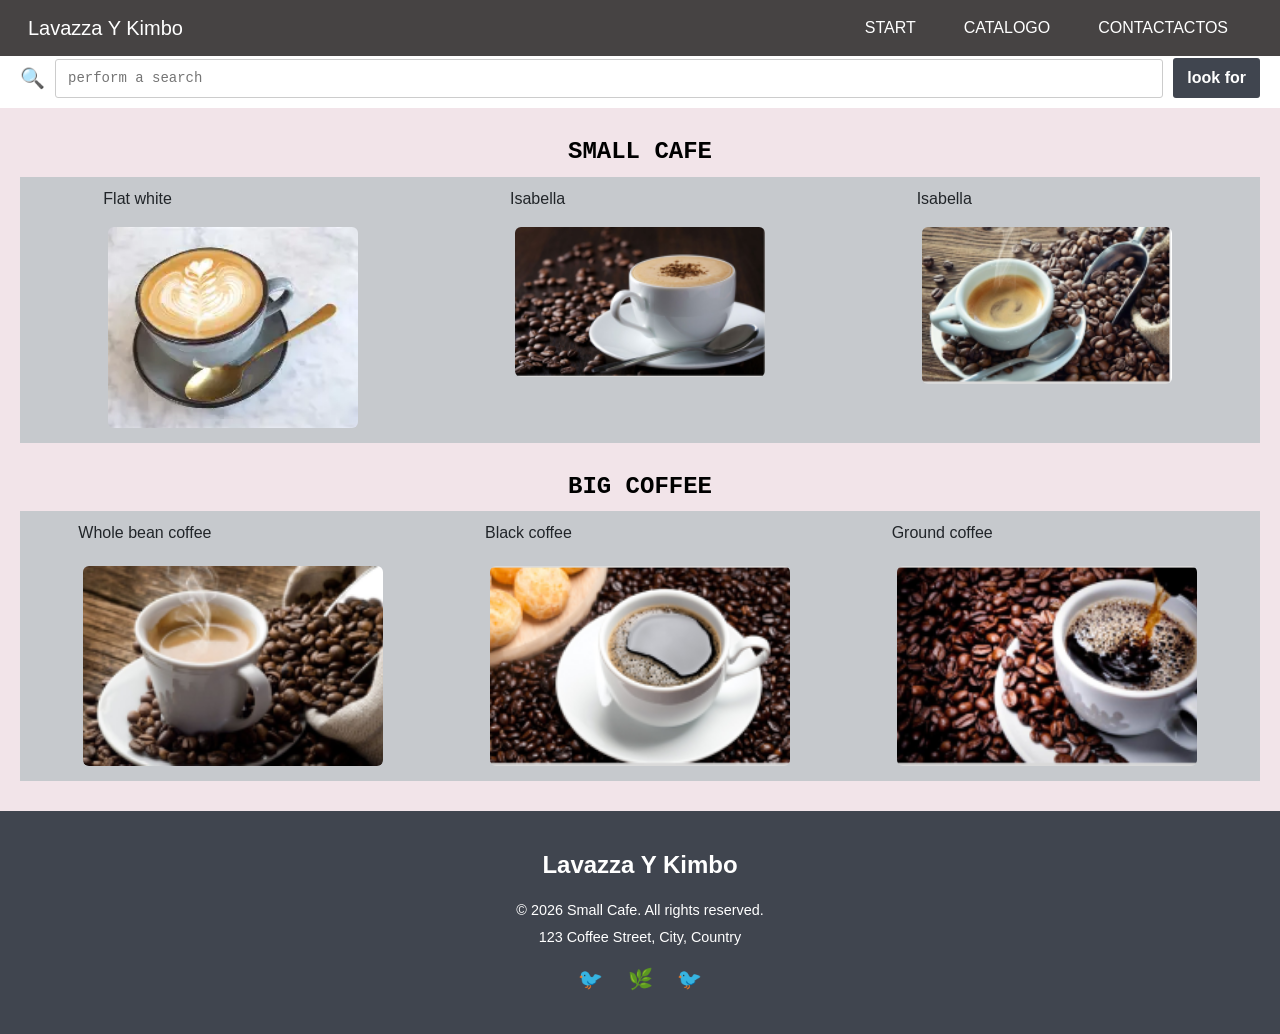
<file: ParcialWebII/Catalog.html>
<!DOCTYPE html>
<html lang="en">
<head>
  <meta charset="UTF-8" />
  <meta name="viewport" content="width=device-width, initial-scale=1" />
  <link href="https://cdn.jsdelivr.net/npm/bootstrap@5.3.8/dist/css/bootstrap.min.css" rel="stylesheet" integrity="sha384-sRIl4kxILFvY47J16cr9ZwB07vP4J8+LH7qKQnuqkuIAvNWLzeN8tE5YBujZqJLB" crossorigin="anonymous">
  <title>Small Cafe</title>
  <style>

    /* Fondo rosa claro en toda la página */
    body {
      margin: 0;
      background-color: #f2e4e9;
      font-family: Arial, sans-serif;
    }

    /* Navbar tal como la tienes, con fondo oscuro */
    
    nav.navbar {
    position: fixed;       /* Fija el navbar en la parte superior */
    top: 0;
    left: 0;
    right: 0;
    z-index: 1030;         /* Por encima de todo */
    background-color: rgb(70, 67, 67); /* Fondo transparente */
    margin: 0;
    padding: 0.5rem 1rem;  /* Ajusta el padding a tu gusto */
    }

    .navbar-nav .nav-link {
    color: white !important;
    font-weight: 500;
    font-family: Arial, sans-serif;
    text-decoration: none;
    transition: all 0.3s ease;
    position: relative;
    }

    .navbar-nav .nav-link:hover {
    color: #ddd !important;
    }

    .navbar-nav .nav-selected {
    transform: translateY(4px);
    font-weight: 700;
    }
    /* Contenedor de búsqueda */
    .search-container {
      display: flex;
      align-items: center;
      padding: 10px 20px;
      gap: 10px;
      background: white;
    }

    .search-container input[type="text"] {
      flex-grow: 1;
      padding: 8px 12px;
      font-family: 'Courier New', Courier, monospace;
      font-size: 14px;
      border: 1px solid #ccc;
      border-radius: 3px;
    }

    .search-container button {
      background-color: #40454f;
      color: white;
      border: none;
      padding: 8px 14px;
      cursor: pointer;
      font-family: Arial, sans-serif;
      font-weight: 600;
      border-radius: 3px;
      transition: background-color 0.3s ease;
    }

    .search-container button:hover {
      background-color: #2f3a49;
    }

    .search-container .search-icon {
      font-size: 20px;
      color: #40454f;
      cursor: pointer;
      user-select: none;
    }

    /* Títulos de secciones */
    h2 {
      font-family: 'Courier New', Courier, monospace;
      font-weight: 700;
      font-size: 1.5rem;
      text-align: center;
      margin: 30px 0 10px 0;
      color: #000;
    }

    /* Contenedores de secciones */
    .section-container {
      background-color: #c6c9cd;
      min-height: 100px;
      margin: 0 20px 30px 20px;
      padding: 10px;
      display: flex;
      flex-direction: row;
      justify-content: space-around;
    }

    /* Imagen café pequeño */
    .small-cafe img {
      max-width: 250px;
      height: auto;
      display: block;
    }

    .small-cafe .label {
      font-size: 12px;
      color: #444;
      margin-bottom: 6px;
      font-weight: 600;
      letter-spacing: 0.04em;
    }
    img {
        width: 300px;          /* ancho fijo para todas las imágenes */
        height: 200px;         /* alto fijo para todas las imágenes */
        object-fit: cover;     /* recorta/ajusta la imagen para llenar el espacio sin deformar */
        display: inline-block;
        margin: 5px;           /* espacio entre imágenes */
        border-radius: 6px;    /* opcional, bordes redondeados */
        }
        footer {
  background-color: #40454f;  /* fondo oscuro */
  color: white;               /* texto blanco */
  padding: 40px 20px;
  text-align: center;
  font-family: Arial, sans-serif;
}

footer h3 {
  margin-bottom: 20px;
  font-size: 1.5rem;
  font-weight: 700;
}

footer p {
  margin: 5px 0;
  font-size: 0.9rem;
}

footer .social-icons {
  margin-top: 15px;
}

footer .social-icons a {
  display: inline-block;
  margin: 0 10px;
  color: white;
  font-size: 20px;
  transition: color 0.3s ease;
  text-decoration: none;
}

footer .social-icons a:hover {
  color: #f2a365; /* cambio de color al pasar el mouse */
}
  </style>
</head>
<body>
  <nav class="navbar navbar-expand-lg">
        <div class="container-fluid">
            <a class="navbar-brand text-white fw-normal" href="#" style="text-decoration:none; font-family: Arial, sans-serif;">
            Lavazza Y Kimbo
            </a>
            <button class="navbar-toggler" type="button" data-bs-toggle="collapse" data-bs-target="#navbarNav" 
                    aria-controls="navbarNav" aria-expanded="false" aria-label="Toggle navigation">
            <span class="navbar-toggler-icon"></span>
            </button>
            <div class="collapse navbar-collapse justify-content-end" id="navbarNav">
            <ul class="navbar-nav align-items-center">
                <li class="nav-item mx-3">
                <a class="nav-link text-white" href="index.html">START</a>
                </li>
                <li class="nav-item mx-3">
                <a class="nav-link text-white nav-selected" href="#">CATALOGO</a>
                </li>
                <li class="nav-item mx-3">
                <a class="nav-link text-white" href="contacto.html">CONTACTACTOS</a>
                </li>
            </ul>
            </div>
        </div>
    </nav>
    <br><br>
  <div class="search-container">
    <div class="search-icon" title="Search">&#128269;</div>
    <input type="text" placeholder="perform a search" id="search-input" />
    <button id="search-button">look for</button>
  </div>

  <!-- Secciones -->
  <h2>SMALL CAFE</h2>
  <div class="section-container small-cafe">
     <div>
        <p>Flat white</p>
        <img src="Img/FlatWhite.webp" alt="png">
        </div>
        <div>
            <p>Isabella</p>
            <img src="Img/Isabella.PNG" alt="png">
        </div>
        <div>
            <p>Isabella</p>
            <img src="Img/Machiato.PNG" alt="png">
        </div>
    </div>
  </div>

  <h2>BIG COFFEE</h2>
  <div class="section-container">
    <div>
        <p>Whole bean coffee</p>
        <img src="Img/WholeBean.PNG" alt="png">
    </div>
    <div>
        <p>Black coffee</p>
        <img src="Img/BlackCoffee.PNG" alt="png">
    </div>
     <div>
        <p>Ground coffee</p>
        <img src="Img/GroundCoffe.PNG" alt="png">
    </div>
  </div>
<footer>
  <h3>Lavazza Y Kimbo</h3>
  <p>© 2026 Small Cafe. All rights reserved.</p>
  <p>123 Coffee Street, City, Country</p>
  
  <div class="social-icons">
    <a href="#" title="Facebook">&#x1F426;</a>  <!-- Puedes reemplazar con íconos reales -->
    <a href="#" title="Instagram">&#x1F33F;</a>
    <a href="#" title="Twitter">&#x1F426;</a>
  </div>
</footer>
  <script src="Script.js"></script>
  <script src="https://cdn.jsdelivr.net/npm/bootstrap@5.3.8/dist/js/bootstrap.bundle.min.js" crossorigin="anonymous"></script>
</body>
</html>
</file>
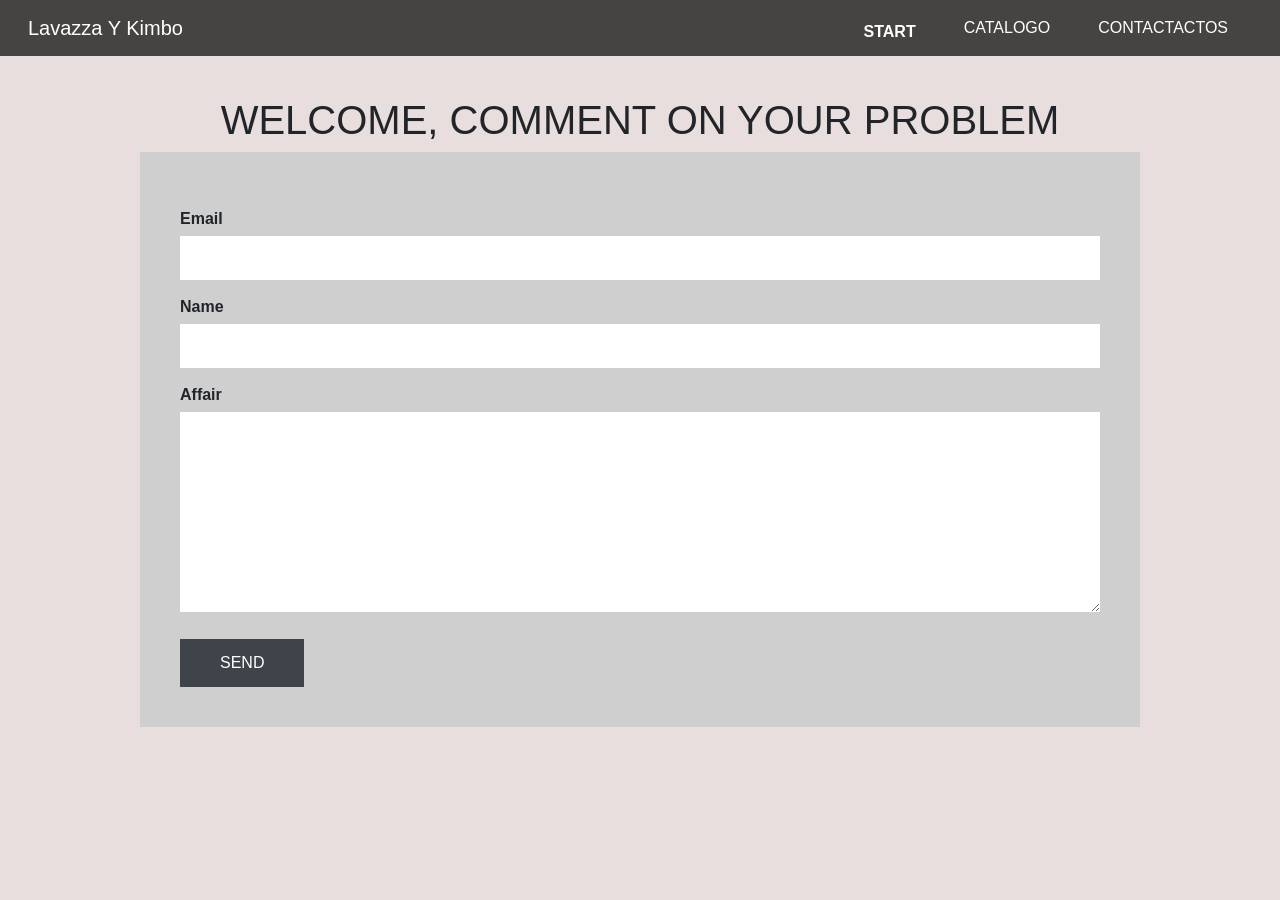
<file: ParcialWebII/contacto.html>
<!DOCTYPE html>
<html lang="en">
<head>
    <meta charset="UTF-8">
    <meta name="viewport" content="width=device-width, initial-scale=1.0">
    <link rel="stylesheet" href="style.css">
    <link href="https://cdn.jsdelivr.net/npm/bootstrap@5.3.8/dist/css/bootstrap.min.css" rel="stylesheet" integrity="sha384-sRIl4kxILFvY47J16cr9ZwB07vP4J8+LH7qKQnuqkuIAvNWLzeN8tE5YBujZqJLB" crossorigin="anonymous">
    <title>Document</title>
    <style>
 
body{
background:#e8dede;
font-family:Arial;
}
 
.container{
width:80%;
margin:40px auto;
}
 
h1{
text-align:center;
}
 
.form-box{
background:#cfcfcf;
padding:40px;
}
 
label{
display:block;
font-weight:bold;
margin-top:15px;
}
 
input, textarea{
width:100%;
padding:10px;
border:none;
margin-top:5px;
}
 
textarea{
height:200px;
}
 
button{
margin-top:20px;
background:#3f434a;
color:white;
padding:12px 40px;
border:none;
cursor:pointer;
}
 
/* ventana emergente */
 
.popup{
display:none;
position:fixed;
top:0;
left:0;
width:100%;
height:100%;
background:rgba(0,0,0,0.5);
justify-content:center;
align-items:center;
}
 
.popup-content{
background:white;
padding:30px;
text-align:center;
border-radius:8px;
}
 
.popup-content button{
margin-top:15px;
}
</style>
</head>
<body>
    <nav style="background-color: rgb(70, 67, 67);" class="navbar navbar-expand-lg">
        <div class="container-fluid">
            <a class="navbar-brand text-white fw-normal" href="#" style="text-decoration:none; font-family: Arial, sans-serif;">
            Lavazza Y Kimbo
            </a>
            <button class="navbar-toggler" type="button" data-bs-toggle="collapse" data-bs-target="#navbarNav" 
                    aria-controls="navbarNav" aria-expanded="false" aria-label="Toggle navigation">
            <span class="navbar-toggler-icon"></span>
            </button>
            <div class="collapse navbar-collapse justify-content-end" id="navbarNav">
            <ul class="navbar-nav align-items-center">
                <li class="nav-item mx-3">
                <a class="nav-link text-white nav-selected" href="index.html">START</a>
                </li>
                <li class="nav-item mx-3">
                <a class="nav-link text-white " href="Catalog.html">CATALOGO</a>
                </li>
                <li class="nav-item mx-3">
                <a class="nav-link text-white" href="#">CONTACTACTOS</a>
                </li>
            </ul>
            </div>
        </div>
    </nav>
<body>
 
<div class="container">
 
<h1>WELCOME, COMMENT ON YOUR PROBLEM</h1>
 
<div class="form-box">
 
<form id="contactForm">
 
<label>Email</label>
<input type="email" id="email" required>
 
<label>Name</label>
<input type="text" id="name" required>
 
<label>Affair</label>
<textarea id="message" required></textarea>
 
<button type="submit">SEND</button>
 
</form>
 
</div>
</div>
 
<!-- popup -->
 
<div class="popup" id="popup">
<div class="popup-content">
<p>Mensaje enviado, gracias por tu tiempo</p>
<button onclick="closePopup()">OK</button>
</div>
</div>
 
<script>
 
document.getElementById("contactForm").addEventListener("submit", function(e){
 
e.preventDefault();
 
let email = document.getElementById("email").value;
let name = document.getElementById("name").value;
let message = document.getElementById("message").value;
 
/* guardar datos */
let data = {
email: email,
name: name,
message: message
};
 
localStorage.setItem("contactMessage", JSON.stringify(data));
 
/* mensaje para whatsapp */
let text = `Hola, tengo un problema:
Nombre: ${name}
Email: ${email}
Mensaje: ${message}`;
 
let phone = "59162619717"; // tu numero
 
let url = `https://wa.me/${phone}?text=${encodeURIComponent(text)}`;
 
window.open(url, "_blank");
 
/* mostrar popup */
 
document.getElementById("popup").style.display = "flex";
 
});
 
/* cerrar popup */
 
function closePopup(){
document.getElementById("popup").style.display = "none";
}
 
</script>
 
</body>
</html>
</file>
<file: ParcialWebII/style.css>
html, body {
  margin: 0;
  padding: 0;
  height: 100%;
}

body {
  height: 100vh;
  background-image: url("Img/MainBackground.png");
  background-size: cover;
  background-position: center;
  background-repeat: no-repeat;
  /* padding-top si tienes contenido debajo del navbar para que no quede tapado */
  padding-top: 56px; 
}

nav.navbar {
  position: fixed;       /* Fija el navbar en la parte superior */
  top: 0;
  left: 0;
  right: 0;
  z-index: 1030;         /* Por encima de todo */
  background: transparent; /* Fondo transparente */
  margin: 0;
  padding: 0.5rem 1rem;  /* Ajusta el padding a tu gusto */
}

.navbar-nav .nav-link {
  color: white !important;
  font-weight: 500;
  font-family: Arial, sans-serif;
  text-decoration: none;
  transition: all 0.3s ease;
  position: relative;
}

.navbar-nav .nav-link:hover {
  color: #ddd !important;
}

.navbar-nav .nav-selected {
  transform: translateY(4px);
  font-weight: 700;
}

.hero-title {
  position: absolute;
  bottom: 40px;       /* Pegado abajo, con un poco de espacio */
  left: 40px;         /* Pegado a la izquierda, con un poco de espacio */
  color: white;
  font-family: 'Arial', sans-serif;
  font-weight: 700;
  text-shadow: 2px 2px 8px rgba(0,0,0,0.6); /* sombra para destacar */
  max-width: 300px;    /* opcional, para controlar ancho del texto */
  line-height: 1.1;    /* para que las líneas queden juntas */
}
</file>
